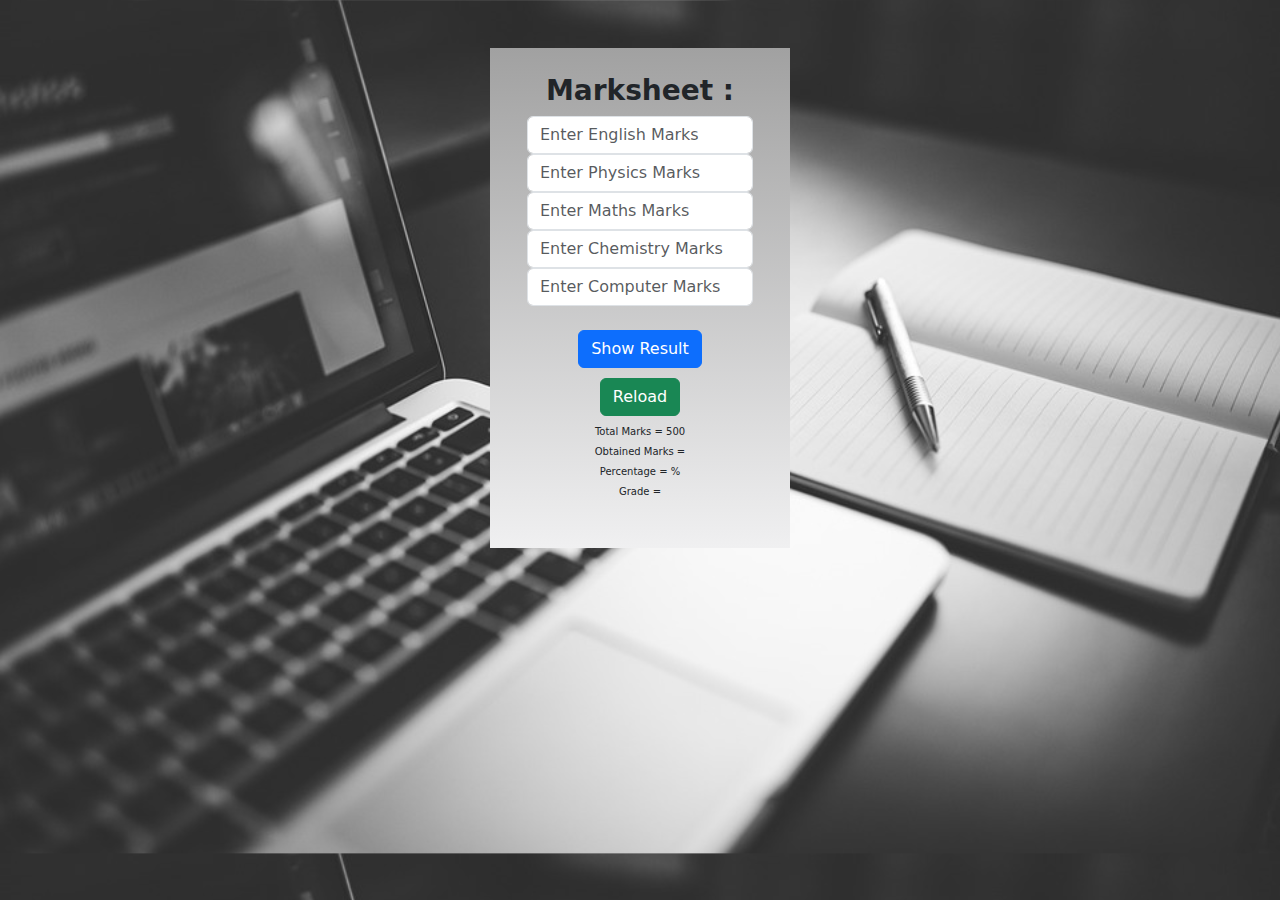
<file: Project 7/index.html>
<!doctype html>
<html lang="en">

<head>
  <meta charset="utf-8">
  <meta name="viewport" content="width=device-width, initial-scale=1">
  <title>Marksheet: Grade n Result System</title>
  <!-- ==================== -->
  <link href="https://cdn.jsdelivr.net/npm/bootstrap@5.3.3/dist/css/bootstrap.min.css" rel="stylesheet"
    integrity="sha384-QWTKZyjpPEjISv5WaRU9OFeRpok6YctnYmDr5pNlyT2bRjXh0JMhjY6hW+ALEwIH" crossorigin="anonymous">
  <!-- ===================== -->

  <link rel="stylesheet" href="./index.css">

</head>

<body>

  <div class="container mt-5">
    <div class="mb-3">

      <h3><b>Marksheet : </b></h3>
      <input type="number" class="form-control" placeholder="Enter English Marks" id="eng">

      <input type="number" class="form-control" placeholder="Enter Physics Marks" id="phy">

      <input type="number" class="form-control" placeholder="Enter Maths Marks" id="maths">

      <input type="number" class="form-control" placeholder="Enter Chemistry Marks" id="chem">

      <input type="number" class="form-control" placeholder="Enter Computer Marks" id="comp">
      <br>
      <button onclick="result()" type="button" class="btn btn-primary">Show Result </button>
      <br>

      <button onclick="reload()" type="button" class="btn btn-success">Reload </button>

      <div class="data">

        <h3>Total Marks = 500 </h3>

        <h3>Obtained Marks = <span id="obt"></span></h3>

        <h3>Percentage = <span id="per"></span>%</h3>

        <h3>Grade = <span id="grade"></span></h3>

      </div>

    </div>
  </div>
  <script src="./index.js"></script>
  <script src="https://cdn.jsdelivr.net/npm/bootstrap@5.3.3/dist/js/bootstrap.bundle.min.js"
    integrity="sha384-YvpcrYf0tY3lHB60NNkmXc5s9fDVZLESaAA55NDzOxhy9GkcIdslK1eN7N6jIeHz"
    crossorigin="anonymous"></script>
</body>


</html>
</file>
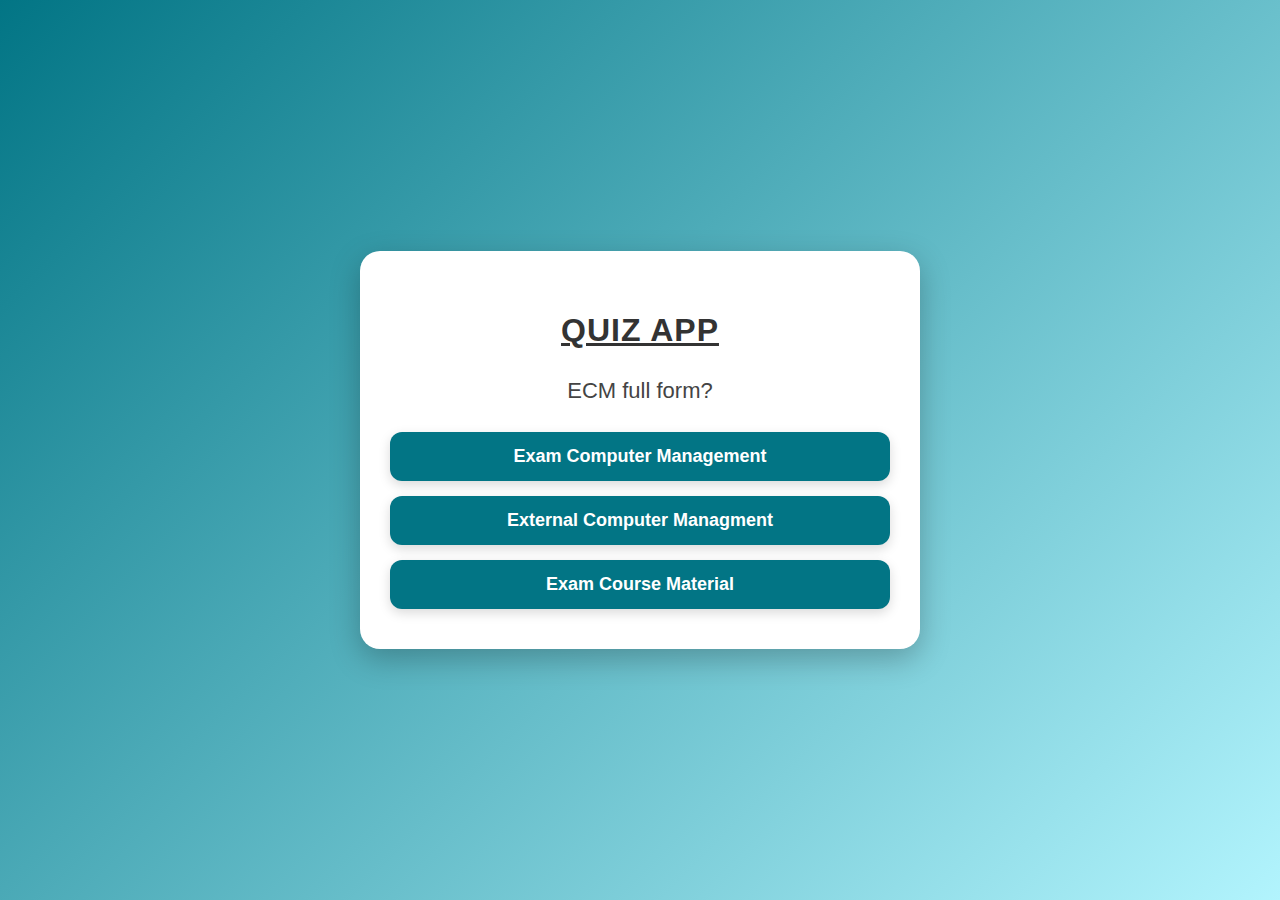
<file: quizapp/index.html>
<!DOCTYPE html>
<html lang="en">
<head>
    <meta charset="UTF-8">
    <meta name="viewport" content="width=device-width, initial-scale=1.0">
    <title>Document</title>

    <link rel="stylesheet" href="./style.css">
</head>
<body>
    
        <div class="container">

            <div class="content">

                <div class="quizapp">

                    <h1> <b> <u> QUIZ APP </u> </b> </h1>

                    <h2 id="question"> </h2>

                    <div class="all-buttons" id="btns"></div>

                    <!-- <button onclick=" backQuestion()">back</button>
                    <button onclick=" nextQuestion()">Next</button> -->
                    
                    


                </div>
            </div>
        </div>







</body>
<script src="./script.js"></script>
</html>
</file>
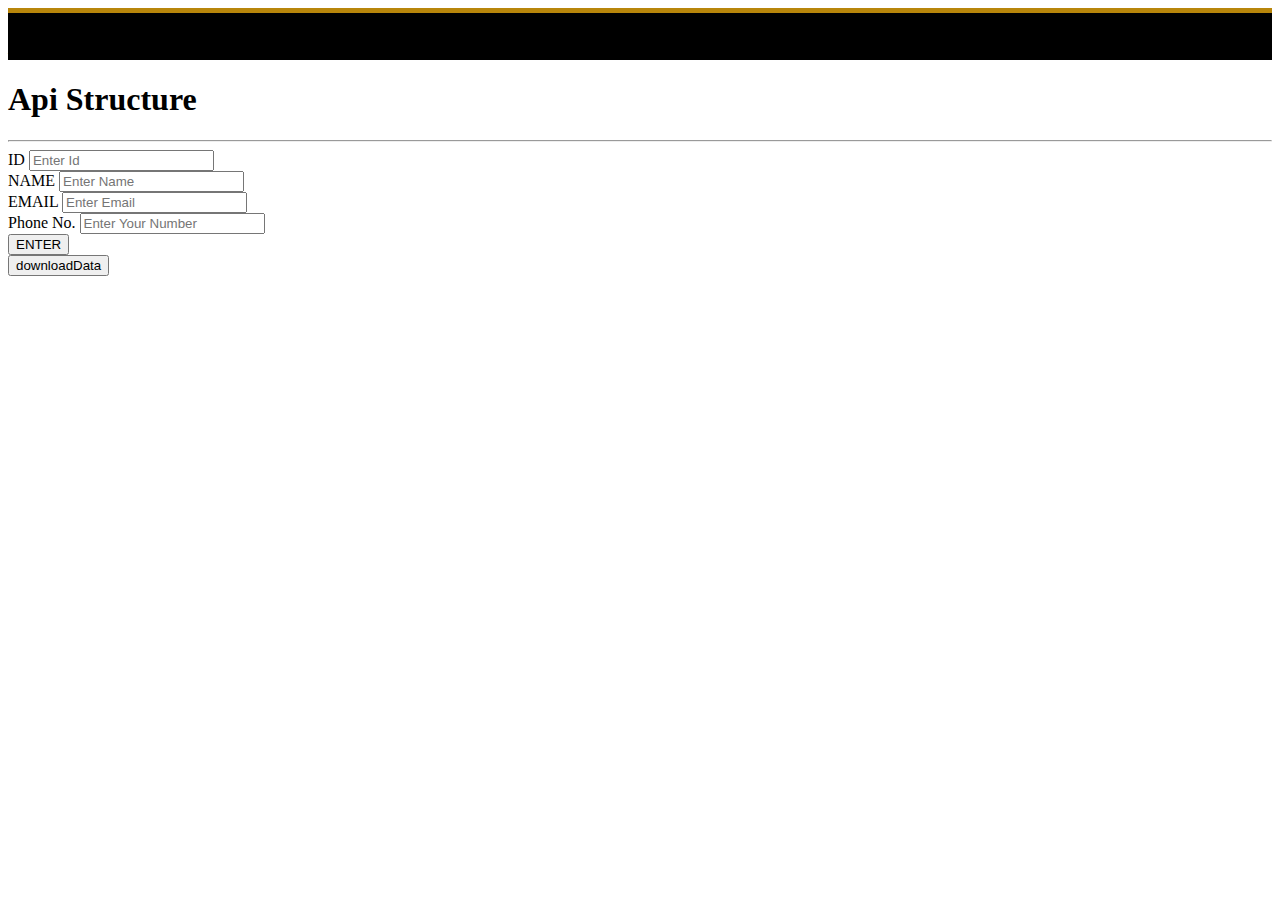
<file: API/API Structure.html>
<!doctype html>
<html lang="en">

<head>
    <meta charset="utf-8">
    <meta name="viewport" content="width=device-width, initial-scale=1">
    <title>Bootstrap demo</title>
    <link href="https://cdn.jsdelivr.net/npm/bootstrap@5.2.3/dist/css/bootstrap.min.css" rel="stylesheet"
        integrity="sha384-rbsA2VBKQhggwzxH7pPCaAqO46MgnOM80zW1RWuH61DGLwZJEdK2Kadq2F9CUG65" crossorigin="anonymous">
</head>

<body>
    <div class="container">

        <div class="header p-3 text-center text-white" style="background-color: black; border-top:5px solid darkgoldenrod ;">
            <h2> Api Structure Using JSON</h2>
        </div>
        <div class="content">

            <div class="collectData mt-5 p-5">

                <form action="./data.json" method="post">

                <h1>Api Structure</h1>

                <hr>

               
                    <div class="mb-3">
                        <label class="form-label"> ID</label>
                        <input type="text" class="form-control" id="id" placeholder="Enter Id">
                    </div>
                    <div class="mb-3">
                        <label class="form-label"> NAME </label>
                        <input type="text" class="form-control" id="name" placeholder="Enter Name">
                    </div>

                    <div class="mb-3">
                        <label class="form-label"> EMAIL</label>
                        <input type="text" class="form-control" id="email" placeholder="Enter Email">
                    </div>
                    <div class="mb-3">
                        <label class="form-label"> Phone No. </label>
                        <input type="text" class="form-control" id="number" placeholder="Enter Your Number">
                    </div>

                    <button type="submit" class="btn btn-warning"  onclick="addData(), event.preventDefault()">ENTER</button>
                   
                </form>

            </div>

        </div>
       
        <button type="submit" class="btn btn-outline-warning"  onclick="downloadData()">downloadData</button>
        </div>



      
</body>
<script src="./script.js"></script>
<script src="https://cdn.jsdelivr.net/npm/bootstrap@5.2.3/dist/js/bootstrap.bundle.min.js"
    integrity="sha384-kenU1KFdBIe4zVF0s0G1M5b4hcpxyD9F7jL+jjXkk+Q2h455rYXK/7HAuoJl+0I4"
    crossorigin="anonymous"></script>
</html>
</file>
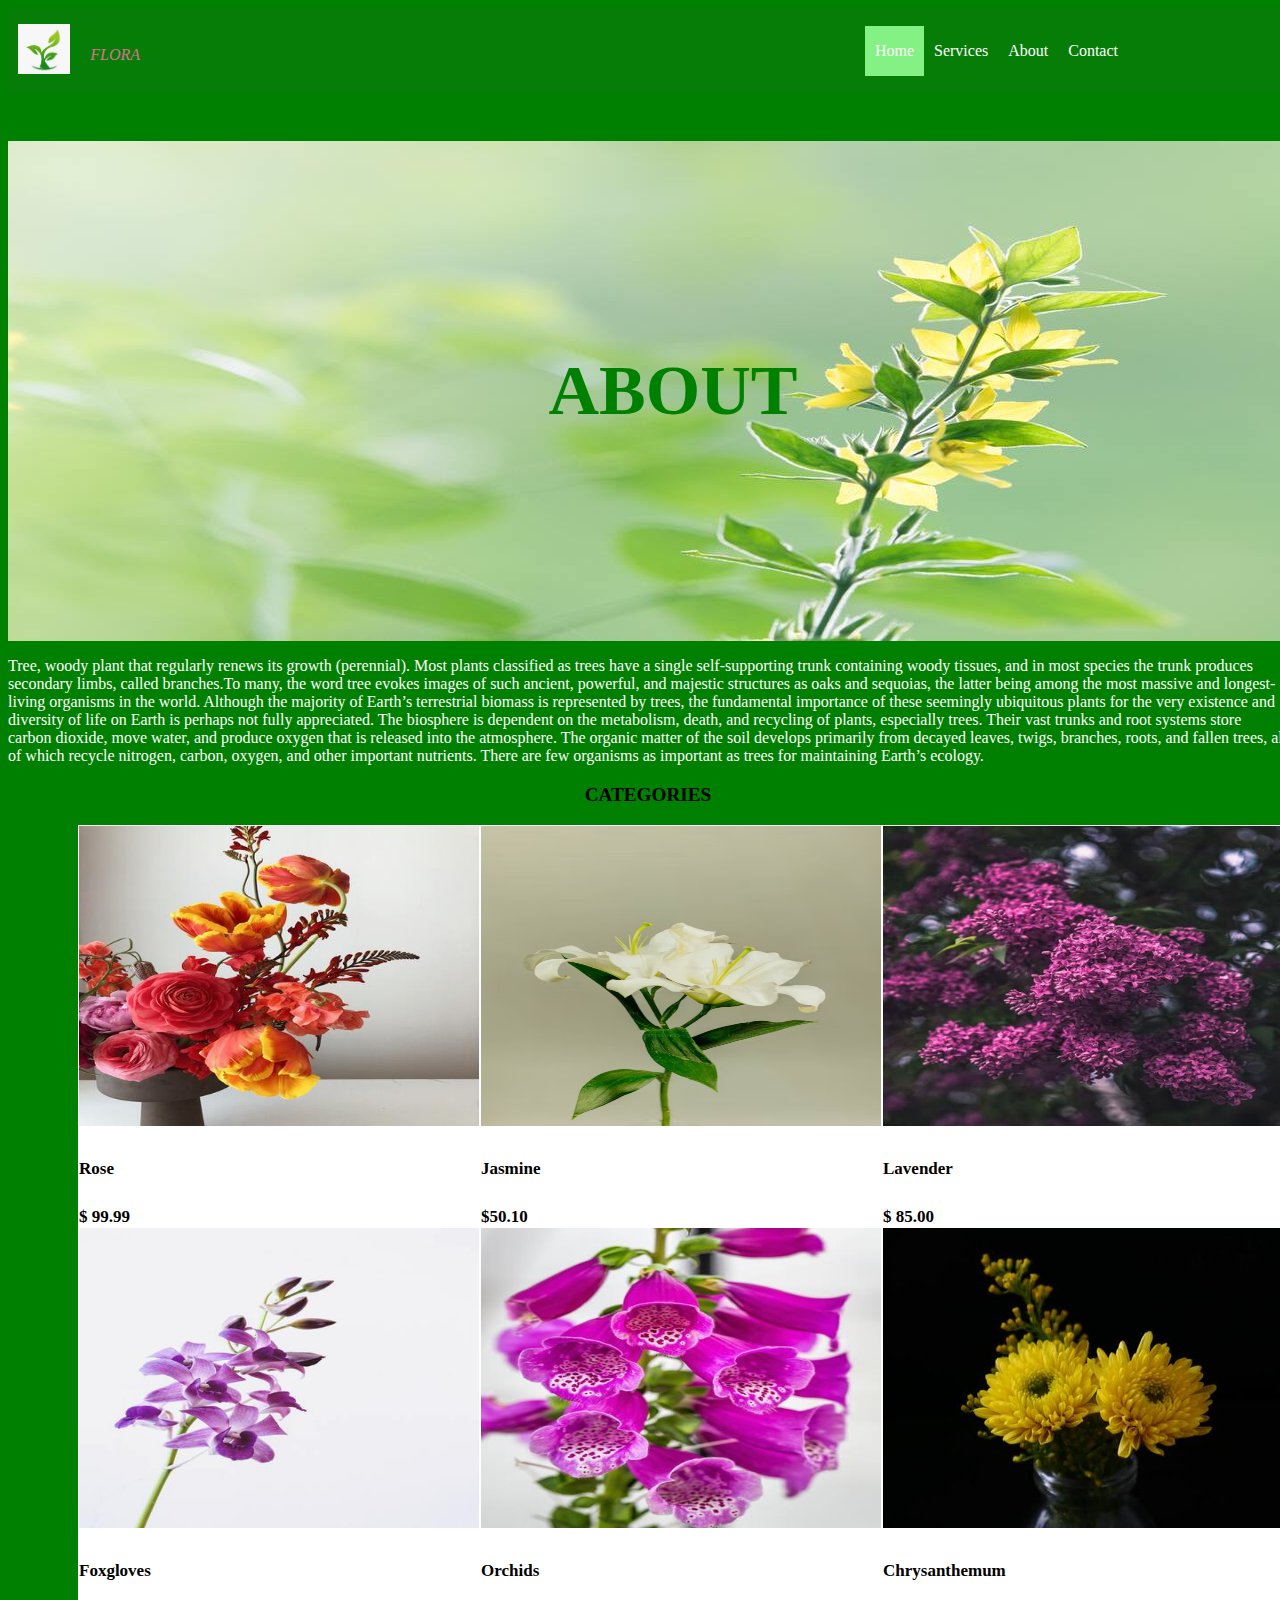
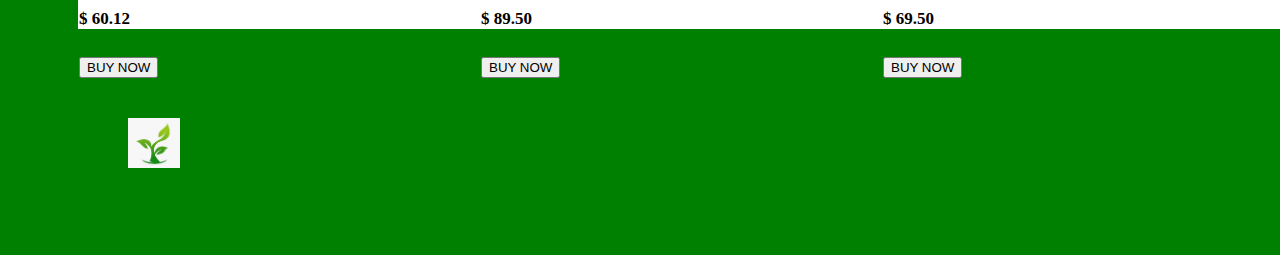
<file: aptech/aboutus.html>
<!DOCTYPE html>
<html lang="en">

<head>
    <meta charset="UTF-8">
    <meta name="viewport" content="width=device-width, initial-scale=1.0">
    <title> FLORA </title>
    <link rel="stylesheet" href="https://cdnjs.cloudflare.com/ajax/libs/font-awesome/6.4.2/css/all.min.css"
        integrity="sha512-z3gLpd7yknf1YoNbCzqRKc4qyor8gaKU1qmn+CShxbuBusANI9QpRohGBreCFkKxLhei6S9CQXFEbbKuqLg0DA=="
        crossorigin="anonymous" referrerpolicy="no-referrer" />
        <link href="https://cdn.jsdelivr.net/npm/bootstrap@5.0.2/dist/css/bootstrap.min.css" rel="stylesheet" integrity="sha384-EVSTQN3/azprG1Anm3QDgpJLIm9Nao0Yz1ztcQTwFspd3yD65VohhpuuCOmLASjC" crossorigin="anonymous">

    <style>
        #ab{
            color: white;

        }
        nav {
            background-color: rgba(7, 124, 7, 0.918);
            overflow: hidden;
            display: flex;
            justify-content: space-between;
            align-items: center;

        }

        ul {
            margin: 0;
            list-style-type: none;
            float: right;
            padding-right: 160px;

        }

        li {
            float: left;
        }

        a {
            display: block;
            color: white;
            text-decoration: none;
            padding: 16px 10px;
        }

        #b {
            text-align: center;
            color: green;
            line-height: 500px;
            font-size: 70px;

        }

        a:hover:not(.active) {

            background-color: rgb(182, 238, 144);
            color: white;
        }

        .active {
            background-color: rgb(132, 241, 132);
            color: white;
        }

        #a {
            height: 500px;
            width: 1330px;

            background-image: url(./assets/about.jpg);

        }

        body{
            background-color:green;
            width: 100%;
            overflow-x: hidden;
        }

        .container1 {
            width: 1360px;
            height: 400px;
            
            margin-left: 70px;



        }

        .box1 {
            height: 400px;
            width: 400px;
            border: 1px solid white;
            float: left;
            background-color: white;
           


        }

        .box2 {
            height: 400px;
            width: 400px;
            border: 1px solid white;
            float: left;
            background-color: white;
           
        }

        .box3 {
            height: 400px;
            width: 400px;
            border: 1px solid white;
            float: left;
            background-color: white;
            
        }

        .container2 {


            width: 1360px;
            height: 400px;
            margin-left: 70px;
            

        }

        .box4 {
            height: 400px;
            width: 400px;
            border: 1px solid white;
            float: left;
            background-color: white;
            

        }

        .box5 {
            height: 400px;
            width: 400px;
            border: 1px solid white;
            float: left;
            background-color: white;
            
        }

        .box6 {
            height: 400px;
            width: 400px;
            border: 1px solid white;
            float: left;
            background-color: white;
            
        }

        footer {
            width: 100%;
            display: flex;
            justify-content: space-around;
            align-items: center;
        }

        .social-icons {
            display: flex;
            justify-content: space-around;
        }

        .social-icons a {
            color: rgb(132, 241, 132);
            font-size: 30px;
        }
        .logo{
            display: flex;
            align-items: center;
            
        }
        .flora{
            color: palevioletred;
            height: 10px;
            width: 10px;
        }
        .xyz{
            height: 100px;
            width: 400px;
            border: 1px solid black;
            float: left;
        }
        h5{
            font-size: 17px;

        }
    .c{
        text-align: center;
        font-size: larger;
    }



    </style>
</head>

<body>
     <nav>
        <div class="logo"> 
            <a href="techwiz4.html"> <img src="./assets/logo.jpg" alt="LOGO" height="50"></a> 
            <a href="techwiz4.html" class="flora"> <em> FLORA </em></a>
        </div>
        <ul>
            <li> <a href="techwiz4.html" class="active"> Home </a></li>
            <li> <a href="service.html"> Services </a></li>
            <li> <a href="aboutus.html"> About </a></li>
            <li> <a href="contact.html"> Contact </a></li>
            
        </ul>
    </nav>
    <div id="a">
        <h1 id="b">ABOUT</h1>
    </div>
    <div>
      <P id="ab">Tree, woody plant that regularly renews its growth (perennial). Most plants classified as trees have a single self-supporting trunk containing woody tissues, and in most species the trunk produces secondary limbs, called branches.To many, the word tree evokes images of such ancient, powerful, and majestic structures as oaks and sequoias, the latter being among the most massive and longest-living organisms in the world. Although the majority of Earth’s terrestrial biomass is represented by trees, the fundamental importance of these seemingly ubiquitous plants for the very existence and diversity of life on Earth is perhaps not fully appreciated. The biosphere is dependent on the metabolism, death, and recycling of plants, especially trees. Their vast trunks and root systems store carbon dioxide, move water, and produce oxygen that is released into the atmosphere. The organic matter of the soil develops primarily from decayed leaves, twigs, branches, roots, and fallen trees, all of which recycle nitrogen, carbon, oxygen, and other important nutrients. There are few organisms as important as trees for maintaining Earth’s ecology.</P>
    </div>


   
                             <p class="c"><b id="aaa"> CATEGORIES</b></p>
    <div class="container1">
        <div class="box1"><img src="./assets/rose.jpg" alt="" style="height:300px; width: 400px;">
            <h5>Rose</h5>
            <h5>$ 99.99</h5>
        <button class="btn btn-success">BUY NOW</button>
        </div>
       
        <div class="box2"><img src="./assets/jasmine" alt="" style="height:300px; width: 400px;">
            <h5>Jasmine</h5>
            <h5>$50.10</h5>
        <button class="btn btn-success">BUY NOW</button>
        </div>
       
        <div class="box3"> <img src="./assets/lavender.jpg" alt="" style="height:300px; width: 400px;"> 
        <h5>Lavender</h5>
        <h5>$ 85.00</h5>
        <button class="btn btn-success">BUY NOW</button>
        </div>
    </div>

 <div class="container2">
        <div class="box4"> <img src="./assets/foxgloves.jpg" alt="" style="height:300px; width: 400px;">
        <h5>Foxgloves</h5>
            <h5> $ 60.12</h5>
        <button class="btn btn-success">BUY NOW</button>
        </div>
        <div class="box5"> <img src="./assets/orchids.jpg" alt="" style="height:300px; width: 400px;">
        <h5>Orchids</h5>
            <h5> $ 89.50</h5>
        <button class="btn btn-success">BUY NOW</button>
        </div>
        <div class="box6"><img src="./assets/cr.jpg" alt="" style="height:300px; width: 400px;">
        <h5>Chrysanthemum</h5>
            <h5>$ 69.50</h5>
        <button class="btn btn-success">BUY NOW</button>
        </div>
    </div>
    
<br>
    <footer>
        <div>
            <img src="./assets/logo.jpg" alt="logo" height="50">

        </div>
        <div>
            <iframe
                src="https://www.google.com/maps/embed?pb=!1m18!1m12!1m3!1d3618.787713110761!2d67.07726307412457!3d24.905221777899985!2m3!1f0!2f0!3f0!3m2!1i1024!2i768!4f13.1!3m3!1m2!1s0x3eb33f5ba1db4061%3A0xad2c7a2c189158d0!2sAptech%20Gulshan%202!5e0!3m2!1sen!2s!4v1691659769890!5m2!1sen!2s"
                width="450" height="200" style="border:0;" allowfullscreen="" loading="lazy"
                referrerpolicy="no-referrer-when-downgrade"></iframe>
        </div>
        <div class="social-icons">
            <a href="">
                <i class="fa-brands fa-whatsapp"></i>
            </a><a href="">
                <i class="fa-regular fa-at"></i>
            </a><a href=""> <i class="fa-solid fa-phone"></i></a>
        </div>

    </footer>

</body>

</html>
</file>
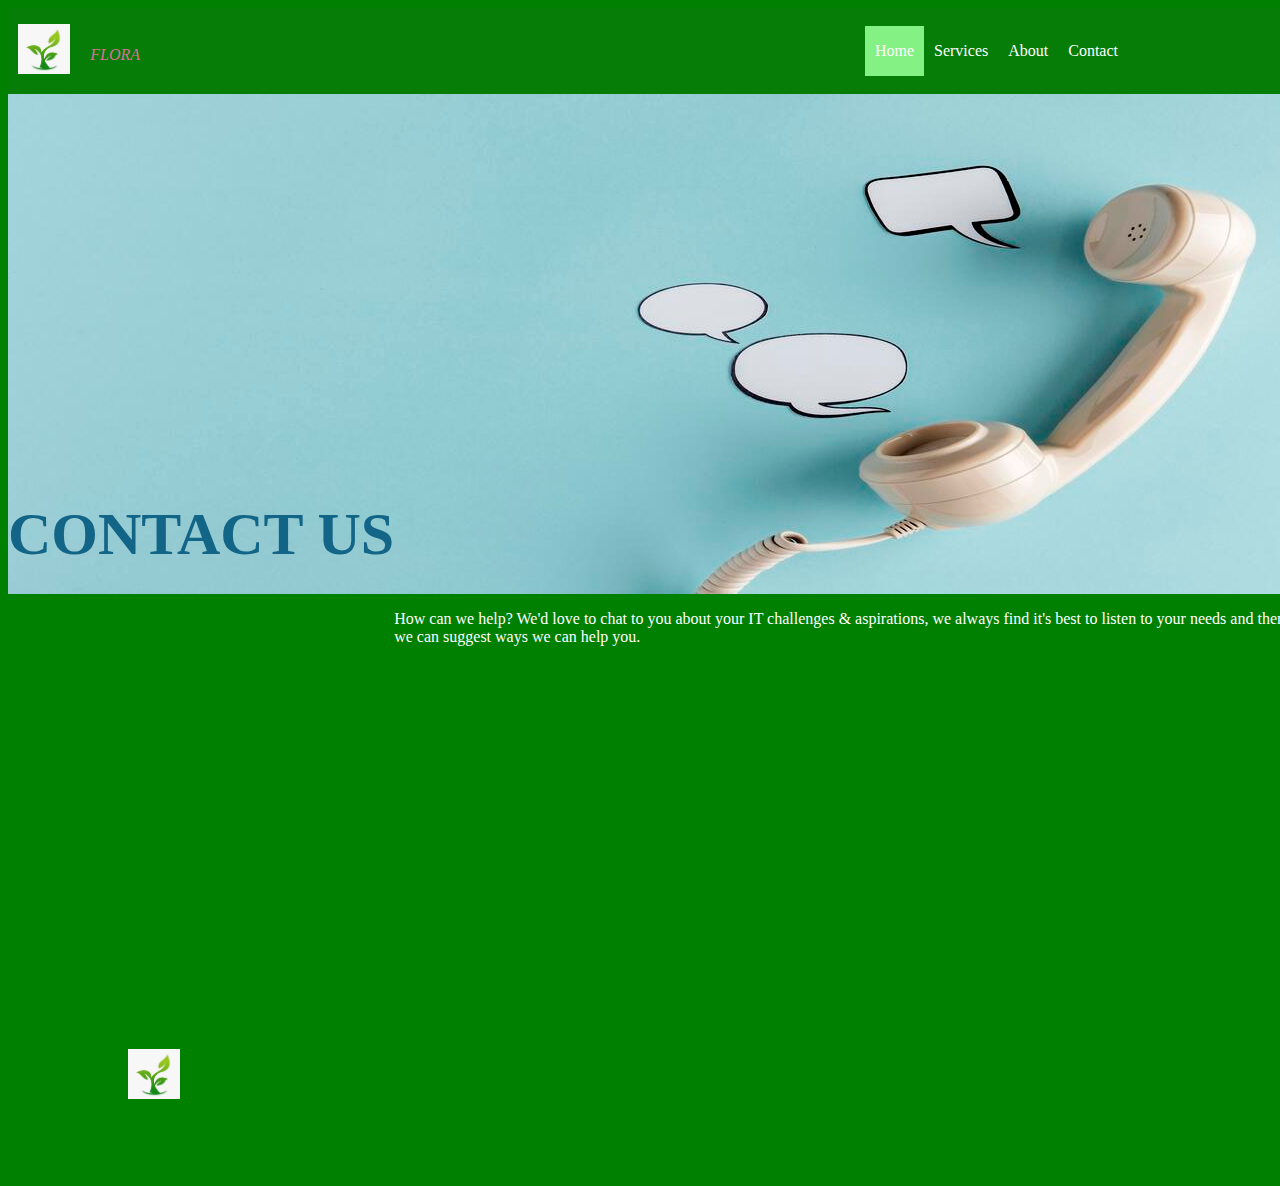
<file: aptech/contact.html>
<!DOCTYPE html>
<html lang="en">

<head>
    <meta charset="UTF-8">
    <meta name="viewport" content="width=device-width, initial-scale=1.0">
    <title> FLORA </title>
    <link rel="stylesheet" href="https://cdnjs.cloudflare.com/ajax/libs/font-awesome/6.4.2/css/all.min.css"
        integrity="sha512-z3gLpd7yknf1YoNbCzqRKc4qyor8gaKU1qmn+CShxbuBusANI9QpRohGBreCFkKxLhei6S9CQXFEbbKuqLg0DA=="
        crossorigin="anonymous" referrerpolicy="no-referrer" />
        <link href="https://cdn.jsdelivr.net/npm/bootstrap@5.0.2/dist/css/bootstrap.min.css" rel="stylesheet" integrity="sha384-EVSTQN3/azprG1Anm3QDgpJLIm9Nao0Yz1ztcQTwFspd3yD65VohhpuuCOmLASjC" crossorigin="anonymous">

    <style>
        #ab{
            color: white;

        }
        nav {
            background-color: rgba(7, 124, 7, 0.918);
            overflow: hidden;
            display: flex;
            justify-content: space-between;
            align-items: center;

        }

        ul {
            margin: 0;
            list-style-type: none;
            float: right;
            padding-right: 160px;

        }

        li {
            float: left;
        }

        a {
            display: block;
            color: white;
            text-decoration: none;
            padding: 16px 10px;
        }

        #b {
            text-align: center;
            color: rgb(18, 101, 134);
            line-height: 800px;
            font-size: 60px;
            float: left;

        }

        a:hover:not(.active) {

            background-color: rgb(182, 238, 144);
            color: white;
        }

        .active {
            background-color: rgb(132, 241, 132);
            color: white;
        }

        #a {
            height: 500px;
            width: 1330px;

            background-image: url(./assets/contactus\ pic.jpg);

        }

        body{
            background-color:green;
            width: 100%;
            overflow-x: hidden;
        }

        .container1 {
            width: 1360px;
            height: 400px;
            
            margin-left: 70px;



        }

        .box1 {
            height: 400px;
            width: 400px;
            border: 1px solid white;
            float: left;
            background-color: white;
           


        }

        .box2 {
            height: 400px;
            width: 400px;
            border: 1px solid white;
            float: left;
            background-color: white;
           
        }

        .box3 {
            height: 400px;
            width: 400px;
            border: 1px solid white;
            float: left;
            background-color: white;
            
        }

        .container2 {


            width: 1360px;
            height: 400px;
            margin-left: 70px;
            

        }

        .box4 {
            height: 400px;
            width: 400px;
            border: 1px solid white;
            float: left;
            background-color: white;
            

        }

        .box5 {
            height: 400px;
            width: 400px;
            border: 1px solid white;
            float: left;
            background-color: white;
            
        }

        .box6 {
            height: 400px;
            width: 400px;
            border: 1px solid white;
            float: left;
            background-color: white;
            
        }

        footer {
            width: 100%;
            display: flex;
            justify-content: space-around;
            align-items: center;
        }

        .social-icons {
            display: flex;
            justify-content: space-around;
        }

        .social-icons a {
            color: rgb(132, 241, 132);
            font-size: 30px;
        }
        .logo{
            display: flex;
            align-items: center;
            
        }
        .flora{
            color: palevioletred;
            height: 10px;
            width: 10px;
        }
        .xyz{
            height: 100px;
            width: 400px;
            border: 1px solid black;
            float: left;
        }
        h5{
            font-size: 17px;

        }
    .c{
        text-align: center;
        font-size: larger;
    }



    </style>
</head>

<body>
     <nav>
        <div class="logo"> 
            <a href="techwiz4.html"> <img src="./assets/logo.jpg" alt="LOGO" height="50"></a> 
            <a href="techwiz4.html" class="flora"> <em> FLORA </em></a>
        </div>
        <ul>
            <li> <a href="techwiz4.html" class="active"> Home </a></li>
            <li> <a href="service.html"> Services </a></li>
            <li> <a href="aboutus.html"> About </a></li>
            <li> <a href="contact.html"> Contact </a></li>
            
        </ul>
    </nav>
    <div id="a">
        <h1 id="b"> CONTACT US </h1>
    </div>
    <div>
      <P id="ab">How can we help?

        We'd love to chat to you about your IT challenges & aspirations, we always find it's best to listen to your needs and then we can suggest ways we can help you.</P>

    </div>               
    

    <footer>
        <div>
            <img src="./assets/logo.jpg" alt="logo" height="50">

        </div>
        <div>
            <iframe
                src="https://www.google.com/maps/embed?pb=!1m18!1m12!1m3!1d3618.787713110761!2d67.07726307412457!3d24.905221777899985!2m3!1f0!2f0!3f0!3m2!1i1024!2i768!4f13.1!3m3!1m2!1s0x3eb33f5ba1db4061%3A0xad2c7a2c189158d0!2sAptech%20Gulshan%202!5e0!3m2!1sen!2s!4v1691659769890!5m2!1sen!2s"
                width="450" height="200" style="border:0;" allowfullscreen="" loading="lazy"
                referrerpolicy="no-referrer-when-downgrade"></iframe>
        </div>
        <div class="social-icons">
            <a href="">
                <i class="fa-brands fa-whatsapp"></i>
            </a><a href="">
                <i class="fa-regular fa-at"></i>
            </a><a href=""> <i class="fa-solid fa-phone"></i></a>
        </div>

    </footer>

</body>

</html>
</file>
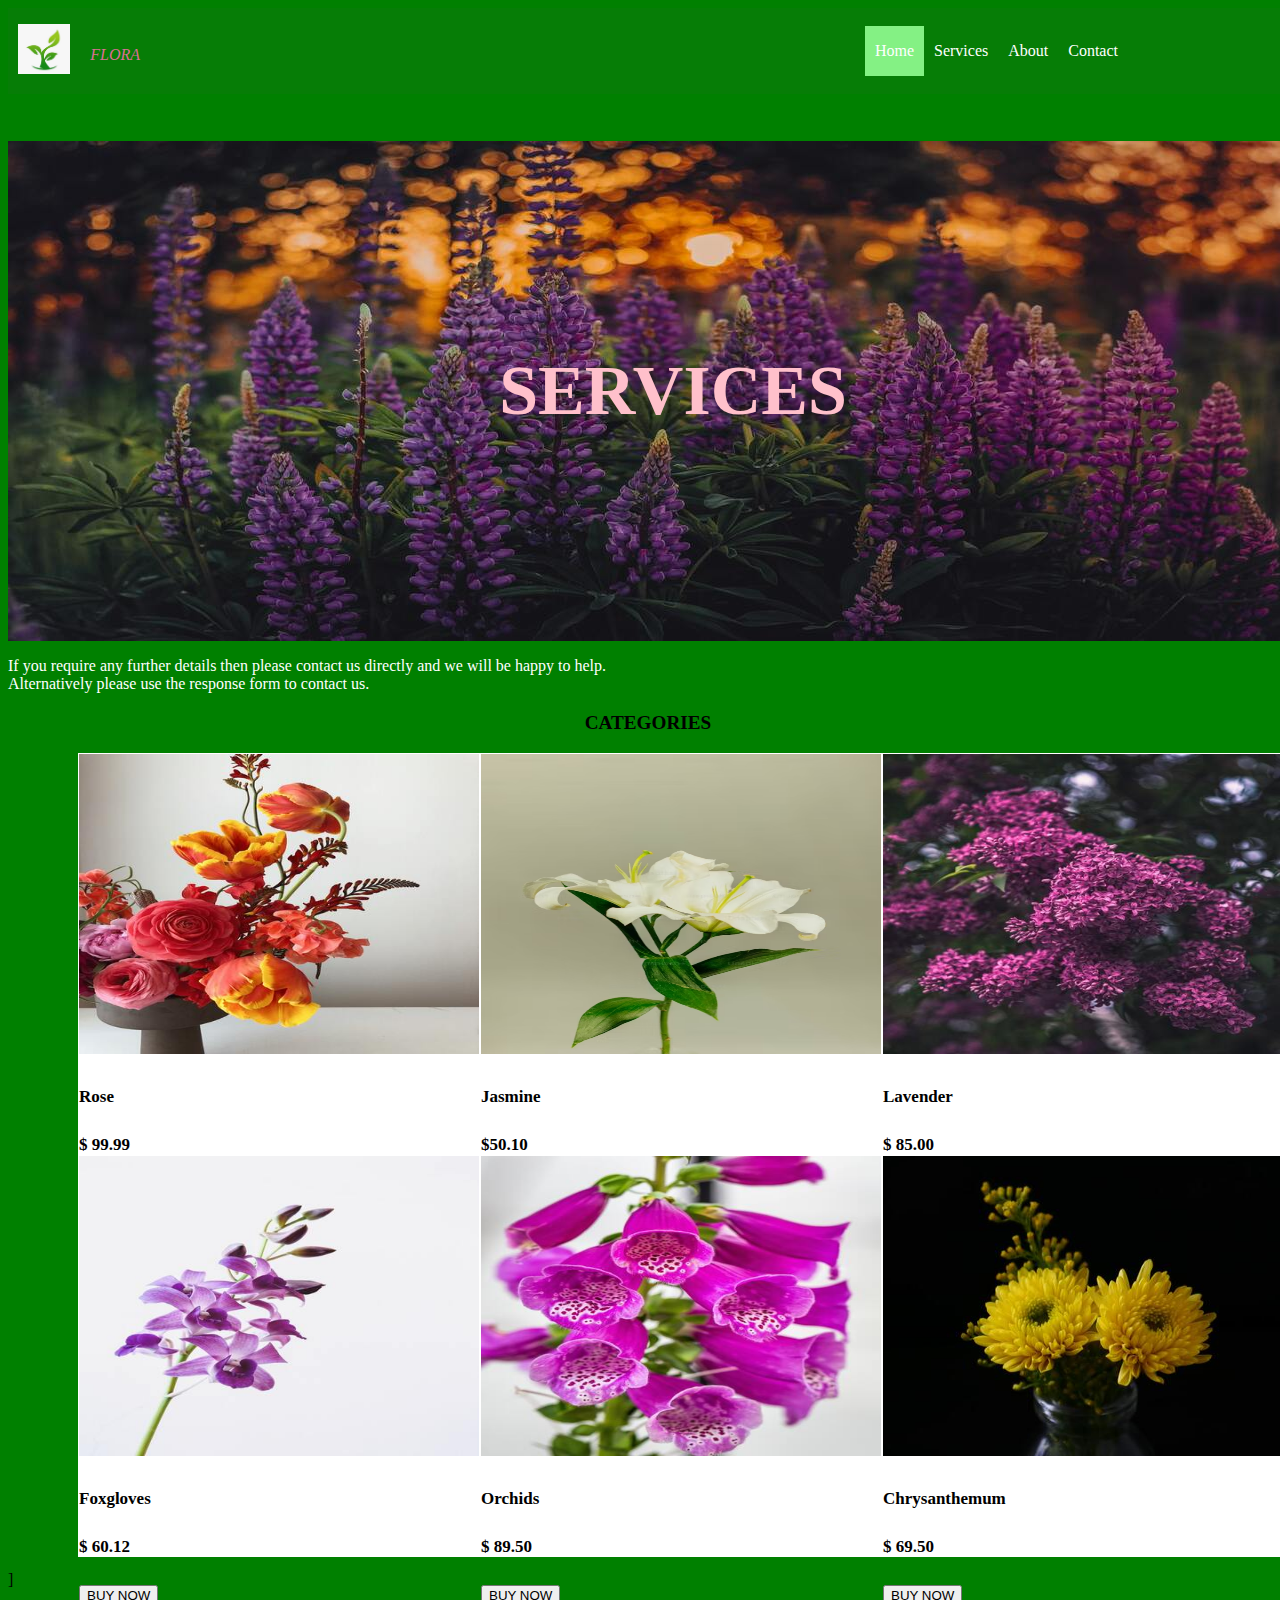
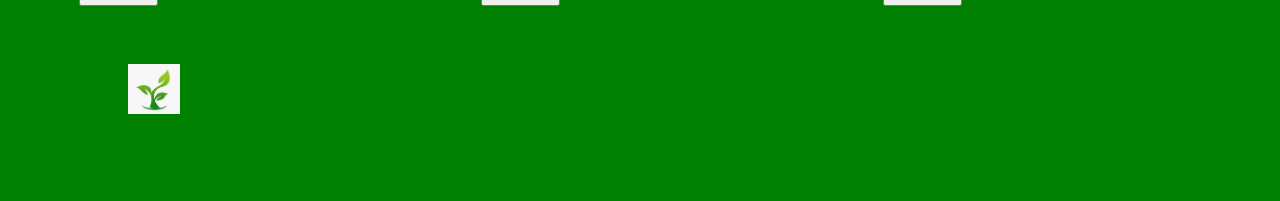
<file: aptech/service.html>
<!DOCTYPE html>
<html lang="en">

<head>
    <meta charset="UTF-8">
    <meta name="viewport" content="width=device-width, initial-scale=1.0">
    <title> FLORA </title>
    <link rel="stylesheet" href="https://cdnjs.cloudflare.com/ajax/libs/font-awesome/6.4.2/css/all.min.css"
        integrity="sha512-z3gLpd7yknf1YoNbCzqRKc4qyor8gaKU1qmn+CShxbuBusANI9QpRohGBreCFkKxLhei6S9CQXFEbbKuqLg0DA=="
        crossorigin="anonymous" referrerpolicy="no-referrer" />
    <link href="https://cdn.jsdelivr.net/npm/bootstrap@5.0.2/dist/css/bootstrap.min.css" rel="stylesheet"
        integrity="sha384-EVSTQN3/azprG1Anm3QDgpJLIm9Nao0Yz1ztcQTwFspd3yD65VohhpuuCOmLASjC" crossorigin="anonymous">

    <style>
        #ab {
            color: white;

        }

        nav {
            background-color: rgba(7, 124, 7, 0.918);
            overflow: hidden;
            display: flex;
            justify-content: space-between;
            align-items: center;

        }

        ul {
            margin: 0;
            list-style-type: none;
            float: right;
            padding-right: 160px;

        }

        li {
            float: left;
        }

        a {
            display: block;
            color: white;
            text-decoration: none;
            padding: 16px 10px;
        }

        #b {
            text-align: center;
            color: pink;
            line-height: 500px;
            font-size: 70px;

        }

        a:hover:not(.active) {

            background-color: rgb(182, 238, 144);
            color: white;
        }

        .active {
            background-color: rgb(132, 241, 132);
            color: white;
        }

        #a {
            height: 500px;
            width: 1330px;

            background-image: url(./assets/serives.jpg)
        }

        body {
            background-color: green;
            width: 100%;
            overflow-x: hidden;
        }

        .container1 {
            width: 1360px;
            height: 400px;

            margin-left: 70px;



        }

        .box1 {
            height: 400px;
            width: 400px;
            border: 1px solid white;
            float: left;
            background-color: white;



        }

        .box2 {
            height: 400px;
            width: 400px;
            border: 1px solid white;
            float: left;
            background-color: white;

        }

        .box3 {
            height: 400px;
            width: 400px;
            border: 1px solid white;
            float: left;
            background-color: white;

        }

        .container2 {


            width: 1360px;
            height: 400px;
            margin-left: 70px;


        }

        .box4 {
            height: 400px;
            width: 400px;
            border: 1px solid white;
            float: left;
            background-color: white;


        }

        .box5 {
            height: 400px;
            width: 400px;
            border: 1px solid white;
            float: left;
            background-color: white;

        }

        .box6 {
            height: 400px;
            width: 400px;
            border: 1px solid white;
            float: left;
            background-color: white;

        }

        footer {
            width: 100%;
            display: flex;
            justify-content: space-around;
            align-items: center;
        }

        .social-icons {
            display: flex;
            justify-content: space-around;
        }

        .social-icons a {
            color: rgb(132, 241, 132);
            font-size: 30px;
        }

        .logo {
            display: flex;
            align-items: center;

        }

        .flora {
            color: palevioletred;
            height: 10px;
            width: 10px;
        }

        .xyz {
            height: 100px;
            width: 400px;
            border: 1px solid black;
            float: left;
        }

        h5 {
            font-size: 17px;

        }

        .c {
            text-align: center;
            font-size: larger;
        }
    </style>
</head>

<body>
     <nav>
        <div class="logo"> 
            <a href="techwiz4.html"> <img src="./assets/logo.jpg" alt="LOGO" height="50"></a> 
            <a href="techwiz4.html" class="flora"> <em> FLORA </em></a>
        </div>
        <ul>
            <li> <a href="techwiz4.html" class="active"> Home </a></li>
            <li> <a href="service.html"> Services </a></li>
            <li> <a href="aboutus.html"> About </a></li>
            <li> <a href="contact.html"> Contact </a></li>
            
        </ul>
    </nav>
    <div id="a">
        <h1 id="b"> SERVICES </h1>
    </div>
    <div>
        <P id="ab"> If you require any further details then please contact us directly and we will be happy to help.
            <br>Alternatively please use the response form to contact us.</P>
    </div>



    
                             <p class="c"><b id="aaa"> CATEGORIES</b></p>
    <div class="container1">
        <div class="box1"><img src="./assets/rose.jpg" alt="" style="height:300px; width: 400px;">
            <h5>Rose</h5>
            <h5>$ 99.99</h5>
        <button class="btn btn-success">BUY NOW</button>
        </div>
       
        <div class="box2"><img src="./assets/jasmine" alt="" style="height:300px; width: 400px;">
            <h5>Jasmine</h5>
            <h5>$50.10</h5>
        <button class="btn btn-success">BUY NOW</button>
        </div>
       
        <div class="box3"> <img src="./assets/lavender.jpg" alt="" style="height:300px; width: 400px;"> 
        <h5>Lavender</h5>
        <h5>$ 85.00</h5>
        <button class="btn btn-success">BUY NOW</button>
        </div>
    </div>

 <div class="container2">
        <div class="box4"> <img src="./assets/foxgloves.jpg" alt="" style="height:300px; width: 400px;">
        <h5>Foxgloves</h5>
            <h5> $ 60.12</h5>
        <button class="btn btn-success">BUY NOW</button>
        </div>
        <div class="box5"> <img src="./assets/orchids.jpg" alt="" style="height:300px; width: 400px;">
        <h5>Orchids</h5>
            <h5> $ 89.50</h5>
        <button class="btn btn-success">BUY NOW</button>
        </div>
        <div class="box6"><img src="./assets/cr.jpg" alt="" style="height:300px; width: 400px;">
        <h5>Chrysanthemum</h5>
            <h5>$ 69.50</h5>
        <button class="btn btn-success">BUY NOW</button>
        </div>
    </div>

<br>]
    <footer>
        <div>
            <img src="./assets/logo.jpg" alt="logo" height="50">

        </div>
        <div>
            <iframe
                src="https://www.google.com/maps/embed?pb=!1m18!1m12!1m3!1d3618.787713110761!2d67.07726307412457!3d24.905221777899985!2m3!1f0!2f0!3f0!3m2!1i1024!2i768!4f13.1!3m3!1m2!1s0x3eb33f5ba1db4061%3A0xad2c7a2c189158d0!2sAptech%20Gulshan%202!5e0!3m2!1sen!2s!4v1691659769890!5m2!1sen!2s"
                width="450" height="200" style="border:0;" allowfullscreen="" loading="lazy"
                referrerpolicy="no-referrer-when-downgrade"></iframe>
        </div>
        <div class="social-icons">
            <a href="">
                <i class="fa-brands fa-whatsapp"></i>
            </a><a href="">
                <i class="fa-regular fa-at"></i>
            </a><a href=""> <i class="fa-solid fa-phone"></i></a>
        </div>

    </footer>

</body>

</html>
</file>
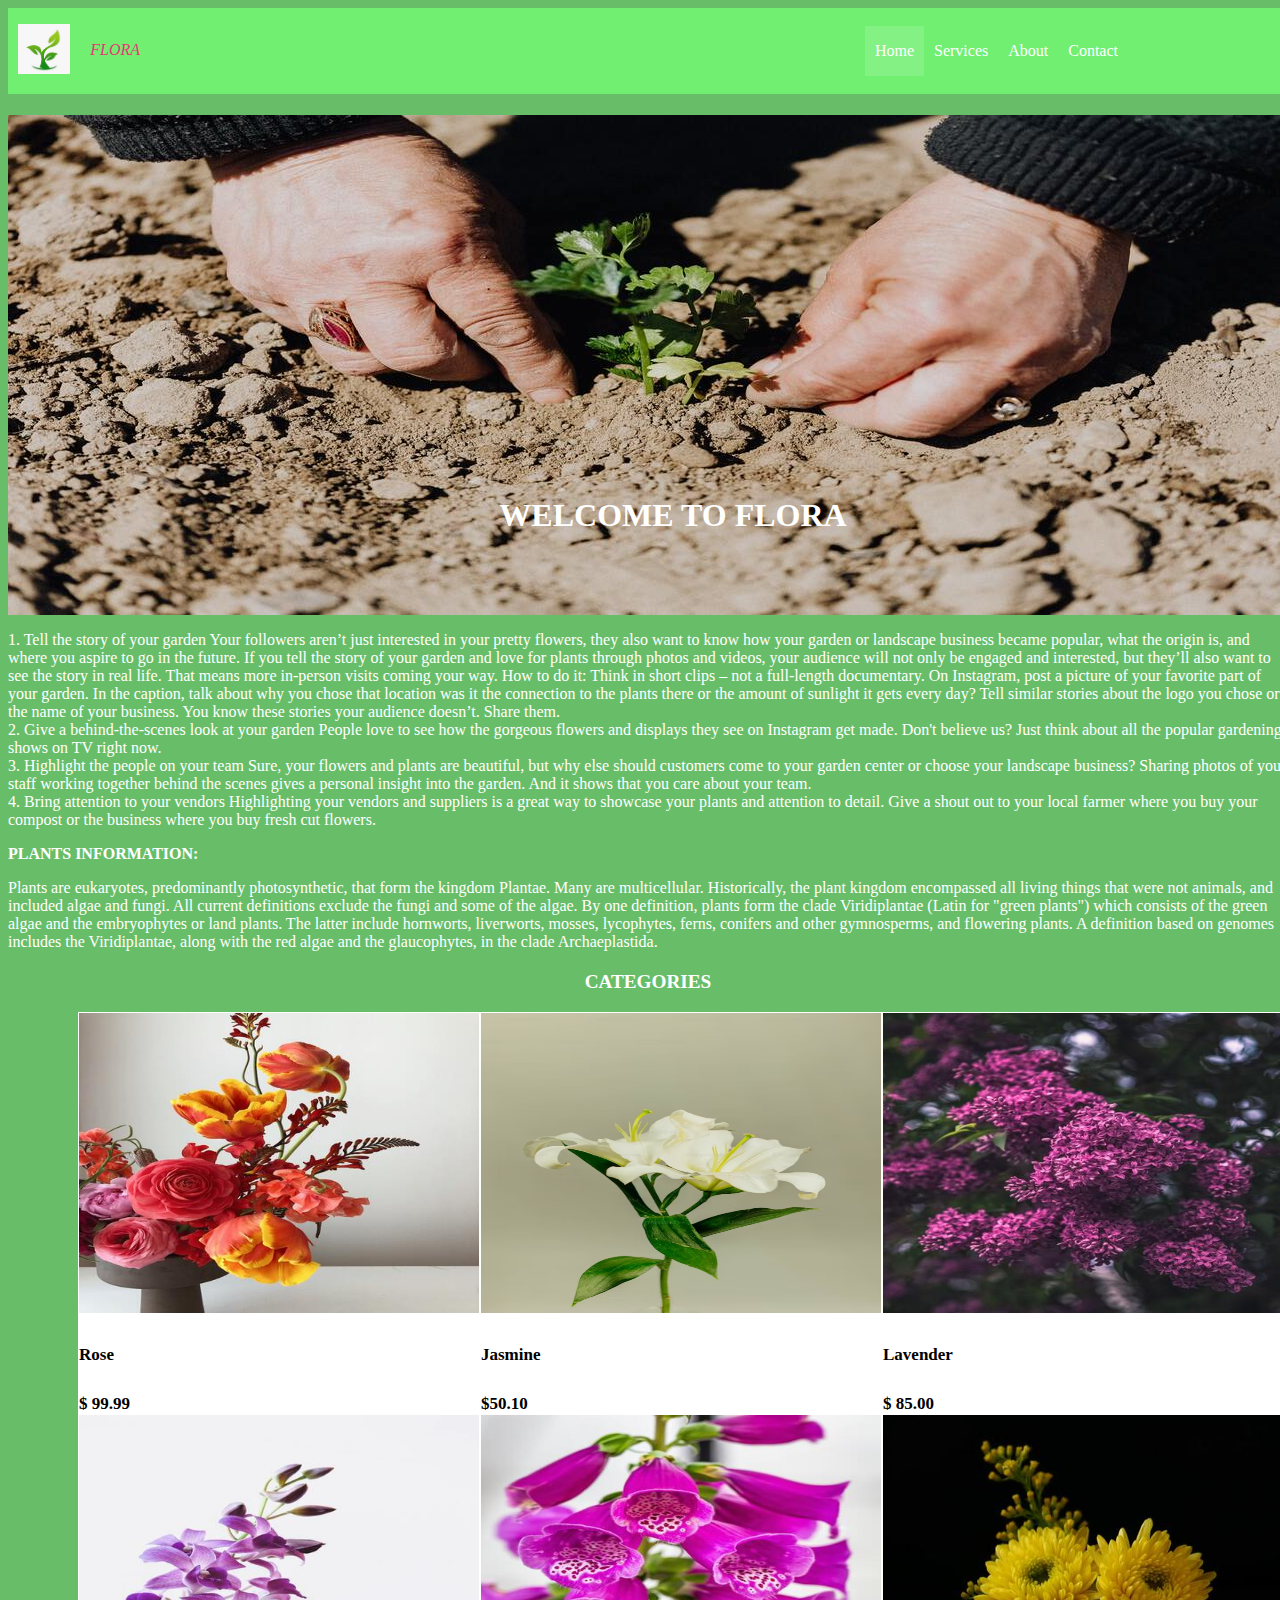
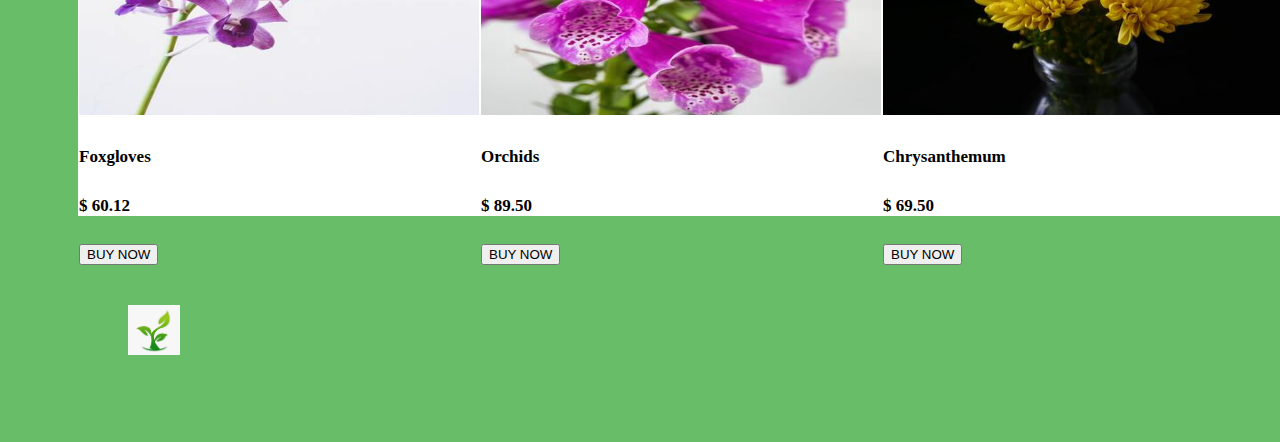
<file: aptech/techwiz4.html>
<!DOCTYPE html>
<html lang="en">

<head>
    <meta charset="UTF-8">
    <meta name="viewport" content="width=device-width, initial-scale=1.0">
    <title> FLORA </title>
    <link rel="stylesheet" href="https://cdnjs.cloudflare.com/ajax/libs/font-awesome/6.4.2/css/all.min.css"
        integrity="sha512-z3gLpd7yknf1YoNbCzqRKc4qyor8gaKU1qmn+CShxbuBusANI9QpRohGBreCFkKxLhei6S9CQXFEbbKuqLg0DA=="
        crossorigin="anonymous" referrerpolicy="no-referrer" />
        <link href="https://cdn.jsdelivr.net/npm/bootstrap@5.0.2/dist/css/bootstrap.min.css" rel="stylesheet" integrity="sha384-EVSTQN3/azprG1Anm3QDgpJLIm9Nao0Yz1ztcQTwFspd3yD65VohhpuuCOmLASjC" crossorigin="anonymous">

    <style>
        nav {
            background-color: rgba(114, 243, 114, 0.918);
            overflow: hidden;
            display: flex;
            justify-content: space-between;
            align-items: center;

        }

        ul {
            margin: 0;
            list-style-type: none;
            float: right;
            padding-right: 160px;

        }

        li {
            float: left;
        }

        a {
            display: block;
            color: white;
            text-decoration: none;
            padding: 16px 10px;
        }

        #b {
            text-align: center;
            color: white;
            line-height: 800px;
            

        }

        a:hover:not(.active) {

            background-color: rgb(182, 238, 144);
            color: white;
        }

        .active {
            background-color: rgb(132, 241, 132);
            color: white;
        }

        #a {
            height: 500px;
            width: 1330px;

            background-image: url(./assets/bg.jpg);

        }

        body{
            background-color:rgb(104, 190, 104);
            width: 100%;
            overflow-x: hidden;
        }

        .container1 {
            width: 1360px;
            height: 400px;
            
            margin-left: 70px;



        }

        .box1 {
            height: 400px;
            width: 400px;
            border: 1px solid white;
            float: left;
            background-color: white;
           


        }

        .box2 {
            height: 400px;
            width: 400px;
            border: 1px solid white;
            float: left;
            background-color: white;
           
        }

        .box3 {
            height: 400px;
            width: 400px;
            border: 1px solid white;
            float: left;
            background-color: white;
            
        }

        .container2 {


            width: 1360px;
            height: 400px;
            margin-left: 70px;
            

        }

        .box4 {
            height: 400px;
            width: 400px;
            border: 1px solid white;
            float: left;
            background-color: white;
            

        }

        .box5 {
            height: 400px;
            width: 400px;
            border: 1px solid white;
            float: left;
            background-color: white;
            
        }

        .box6 {
            height: 400px;
            width: 400px;
            border: 1px solid white;
            float: left;
            background-color: white;
            
        }

        footer {
            width: 100%;
            display: flex;
            justify-content: space-around;
            align-items: center;
        }

        .social-icons {
            display: flex;
            justify-content: space-around;
        }

        .social-icons a {
            color: rgb(132, 241, 132);
            font-size: 30px;
        }
        .logo{
            display: flex;
            align-items: center;
            
        }
        .flora{
            color: rgb(230, 57, 114);
            height: 20px;
            width: 20px;
            
        }
        .xyz{
            height: 100px;
            width: 400px;
            border: 1px solid black;
            float: left;
        }
        h5{
            font-size: 17px;

        }
    .c{
        text-align: center;
        font-size: larger;
    }

#aaa{
    color: white;
}


    </style>
</head>

<body>
    <nav>
        <div class="logo"> 
            <a href="techwiz4.html"> <img src="./assets/logo.jpg" alt="LOGO" height="50"></a> 
            <a href="techwiz4.html" class="flora"> <em> FLORA </em></a>
        </div>
        <ul>
            <li> <a href="techwiz4.html" class="active"> Home </a></li>
            <li> <a href="service.html"> Services </a></li>
            <li> <a href="aboutus.html"> About </a></li>
            <li> <a href="contact.html"> Contact </a></li>
            
        </ul>
    </nav>
    <div id="a">
        <h1 id="b"> WELCOME TO FLORA </h1>
    </div>
    <div>

        <p id="aaa">
            1. Tell the story of your garden
            Your followers aren’t just interested in your pretty flowers, they also want to know how your garden or
            landscape business became popular, what the origin is, and where you aspire to go in the future.
            If you tell the story of your garden and love for plants through photos and videos, your audience will not
            only be engaged and interested, but they’ll also want to see the story in real life. That means more
            in-person visits coming your way.
            How to do it: Think in short clips – not a full-length documentary.
            

            On Instagram, post a picture of your favorite part of your garden. In the caption, talk about why you chose
            that location was it the connection to the plants there or the amount of sunlight it gets every day? Tell
            similar stories about the logo you chose or the name of your business.


            You know these stories your audience doesn’t. Share them.
            <br>
            2. Give a behind-the-scenes look at your garden
            People love to see how the gorgeous flowers and displays they see on Instagram get made. Don't believe us?
            Just think about all the popular gardening shows on TV right now.
            <br>
            3. Highlight the people on your team
            Sure, your flowers and plants are beautiful, but why else should customers come to your garden center or
            choose your landscape business? Sharing photos of your staff working together behind the scenes gives a
            personal insight into the garden. And it shows that you care about your team.
            <br>
            4. Bring attention to your vendors
            Highlighting your vendors and suppliers is a great way to showcase your plants and attention to detail. Give
            a shout out to your local farmer where you buy your compost or the business where you buy fresh cut flowers.
        </p>
        </div>
    <div>
        <b id="aaa"> PLANTS INFORMATION: </b>
        <p id="aaa">
            Plants are eukaryotes, predominantly photosynthetic, that form the kingdom Plantae. Many are multicellular.
            Historically, the plant kingdom encompassed all living things that were not animals, and included algae and
            fungi. All current definitions exclude the fungi and some of the algae. By one definition, plants form the
            clade Viridiplantae (Latin for "green plants") which consists of the green algae and the embryophytes or
            land plants. The latter include hornworts, liverworts, mosses, lycophytes, ferns, conifers and other
            gymnosperms, and flowering plants. A definition based on genomes includes the Viridiplantae, along with the
            red algae and the glaucophytes, in the clade Archaeplastida.
        </p>
    </div>


   
                             <p class="c"><b id="aaa"> CATEGORIES</b></p>
    <div class="container1">
        <div class="box1"><img src="./assets/rose.jpg" alt="" style="height:300px; width: 400px;">
            <h5>Rose</h5>
            <h5>$ 99.99</h5>
        <button class="btn btn-success">BUY NOW</button>
        </div>
       
        <div class="box2"><img src="./assets/jasmine" alt="" style="height:300px; width: 400px;">
            <h5>Jasmine</h5>
            <h5>$50.10</h5>
        <button class="btn btn-success">BUY NOW</button>
        </div>
       
        <div class="box3"> <img src="./assets/lavender.jpg" alt="" style="height:300px; width: 400px;"> 
        <h5>Lavender</h5>
        <h5>$ 85.00</h5>
        <button class="btn btn-success">BUY NOW</button>
        </div>
    </div>

 <div class="container2">
        <div class="box4"> <img src="./assets/foxgloves.jpg" alt="" style="height:300px; width: 400px;">
        <h5>Foxgloves</h5>
            <h5> $ 60.12</h5>
        <button class="btn btn-success">BUY NOW</button>
        </div>
        <div class="box5"> <img src="./assets/orchids.jpg" alt="" style="height:300px; width: 400px;">
        <h5>Orchids</h5>
            <h5> $ 89.50</h5>
        <button class="btn btn-success">BUY NOW</button>
        </div>
        <div class="box6"><img src="./assets/cr.jpg" alt="" style="height:300px; width: 400px;">
        <h5>Chrysanthemum</h5>
            <h5>$ 69.50</h5>
        <button class="btn btn-success">BUY NOW</button>
        </div>
    </div>
    
<br>
    <footer>
        <div>
            <img src="./assets/logo.jpg" alt="logo" height="50">

        </div>
        <div>
            <iframe
                src="https://www.google.com/maps/embed?pb=!1m18!1m12!1m3!1d3618.787713110761!2d67.07726307412457!3d24.905221777899985!2m3!1f0!2f0!3f0!3m2!1i1024!2i768!4f13.1!3m3!1m2!1s0x3eb33f5ba1db4061%3A0xad2c7a2c189158d0!2sAptech%20Gulshan%202!5e0!3m2!1sen!2s!4v1691659769890!5m2!1sen!2s"
                width="450" height="200" style="border:0;" allowfullscreen="" loading="lazy"
                referrerpolicy="no-referrer-when-downgrade"></iframe>
        </div>
        <div class="social-icons">
            <a href="">
                <i class="fa-brands fa-whatsapp"></i>
            </a><a href="">
                <i class="fa-regular fa-at"></i>
            </a><a href=""> <i class="fa-solid fa-phone"></i></a>
        </div>

    </footer>

</body>

</html>
</file>
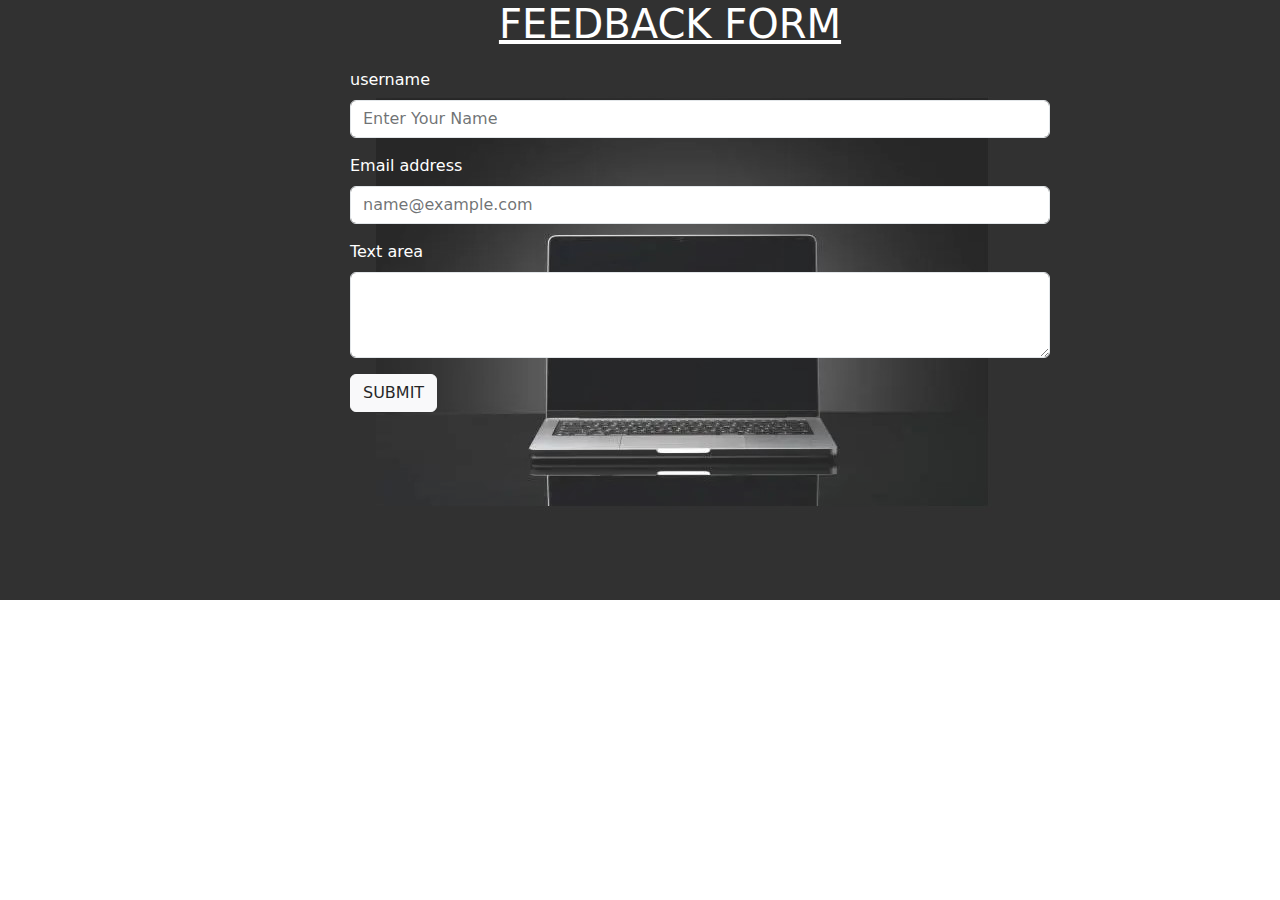
<file: project 2/feedback form.html>
<!doctype html>
<html lang="en">
  <head>
    <meta charset="utf-8">
    <meta name="viewport" content="width=device-width, initial-scale=1">
    <title>Feedback Form</title>
    <link href="https://cdn.jsdelivr.net/npm/bootstrap@5.3.3/dist/css/bootstrap.min.css" rel="stylesheet" integrity="sha384-QWTKZyjpPEjISv5WaRU9OFeRpok6YctnYmDr5pNlyT2bRjXh0JMhjY6hW+ALEwIH" crossorigin="anonymous">
  </head>

  <style>
    *{
      margin: 0;
      padding: 0;
     
    }

    .form{
      width: 700px;
     height: 500px;
      align-items: center;
      justify-content: center;
      margin-left: 350px;
      margin-right: 400px;
      margin-top: 20px;
      color: white;
     
    }

    .h1{
text-align: center;
color: white;

    }
    .bg{
      background-image: url(background.jpg);
    width: 1340px;
    height: 600px;
    opacity: 0.85;
    }
  </style>



  <body>
   
  
  <div class="bg">
           <h1 class="h1"><u>FEEDBACK FORM </u></h1> 
           <div class="form">
    <div class="mb-3" >
        <label for="exampleFormControlInput1" class="form-label">username</label>
        <input type="username" class="form-control" id="username" placeholder="Enter Your Name">
      </div>
      <div class="mb-3" >
        <label for="exampleFormControlInput1" class="form-label">Email address</label>
        <input type="email" class="form-control" id="email" placeholder="name@example.com">
      </div>
      <div class="mb-3" >
        <label for="exampleFormControlTextarea1" class="form-label">Text area</label>
        <textarea type="msg" class="form-control" id="msg" rows="3"></textarea>
      </div>

      <button type="button" class="btn btn-light" onclick="submitData()">SUBMIT</button>
    </div>
  </div>
  </body>
  <script src="./index.js"></script>
  <script src="https://cdn.jsdelivr.net/npm/bootstrap@5.3.3/dist/js/bootstrap.bundle.min.js" integrity="sha384-YvpcrYf0tY3lHB60NNkmXc5s9fDVZLESaAA55NDzOxhy9GkcIdslK1eN7N6jIeHz" crossorigin="anonymous"></script>
</html>
</file>
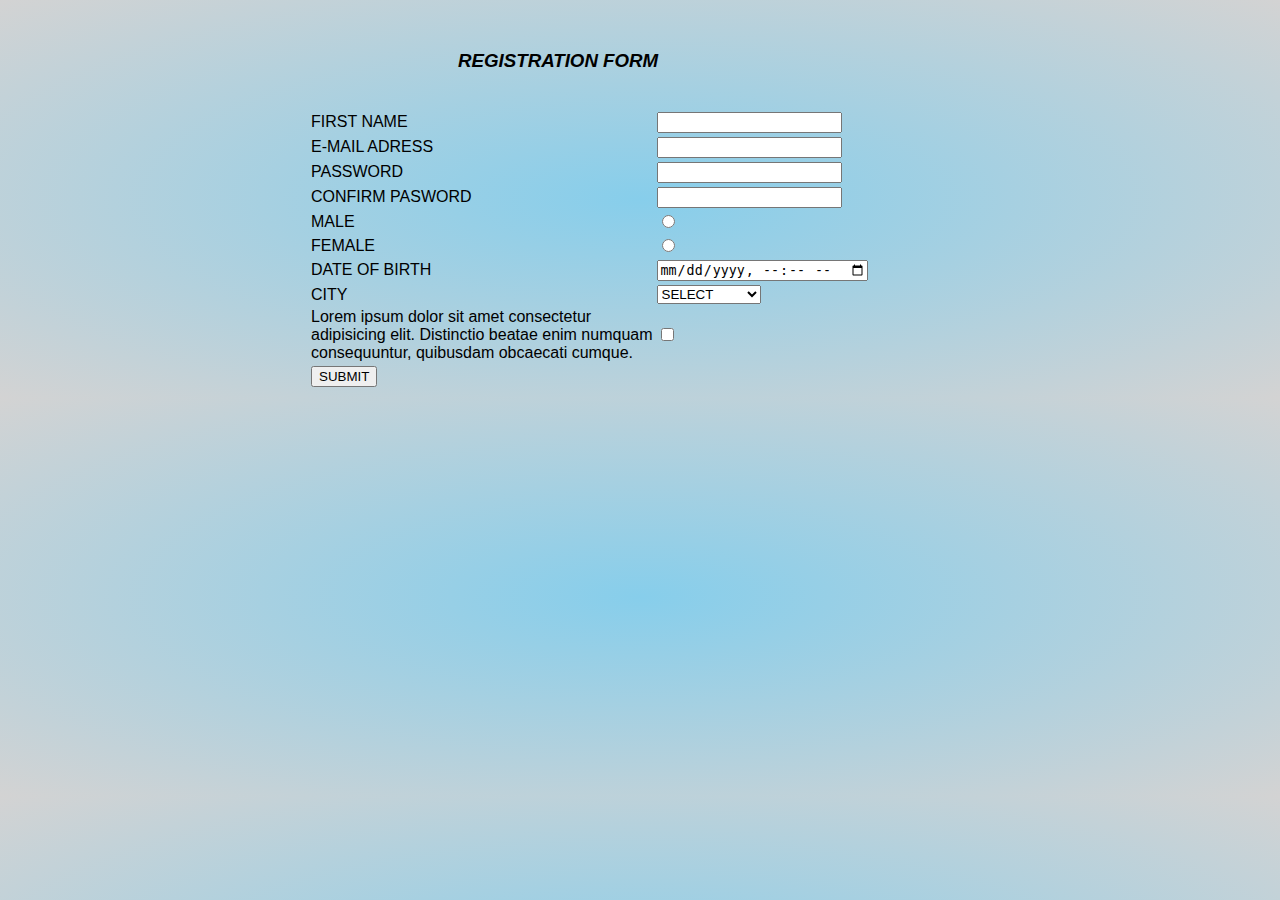
<file: project 5/forms.html>
<!DOCTYPE html>
<html lang="en">
<head>
    <meta charset="UTF-8">
    <meta name="viewport" content="width=device-width, initial-scale=1.0">
    <title>REGISTRATION FORM</title>

    <style>
        body {
            font-family: Arial, sans-serif;
            background-image: radial-gradient(skyblue,lightgray)
        }

        form{
            justify-content: center;
            align-items: center;
            margin-left: 300px;
            margin-right: 200px;
            margin-top: 50px; 
        }

        h3{
            justify-content: center;
            margin-left: 150px;
        }
    </style>

</head>

<body>

    <form>

          <h3><b><i>REGISTRATION FORM</i></b></h3>
<br>
        <table>

<tr>
    <td> FIRST NAME</td>
    <td> <input type="text" required> </td>
</tr>

<tr>
    <td> E-MAIL ADRESS</td>
    <td> <input type="email" required></td>
</tr>

<tr>
    <td> PASSWORD </td>
    <td> <input type="password" required></td>
</tr>

<tr>
    <td> CONFIRM PASWORD</td>
    <td> <input type="password" required></td>
</tr>


<tr>
    <td> MALE</td>
    <td> <input type="radio" name="gender"></td>
</tr>
<tr>
    <td> FEMALE</td>
    <td> <input type="radio" name="gender"  required></td>
</tr>


<tr>
    <td> DATE OF BIRTH </td>
    <td> <input type="datetime-local" required></td>
</tr>


<tr>
    <td>  CITY </td>
    <td> 
        <select>
            <option> SELECT </option>
            <option> KARACHI</option>
            <option> ISLAMABAD </option>
            <option> LAHORE </option>
            <option> MULTAN </option>
            <option> RAWALPINDI </option>

        </select>
    </td>
</tr>
 
<tr>
    <td> Lorem ipsum dolor sit amet consectetur <br>adipisicing elit. Distinctio beatae enim numquam <br>consequuntur, quibusdam obcaecati cumque.</td>
    <td> <input type="checkbox" required></td>
</tr>



<tr>
    
    <td> <button>SUBMIT</button></td>
    
</tr>

        </table>
    </form>
    
</body>
</html>
</file>
<file: Project 7/index.css>
*{
    margin: 0;
    padding: 0;
}

body{
    background-image: url(./img.jpg);
    background-size:cover ;
    
} 

.container{
    background: linear-gradient(rgb(161, 161, 161),rgb(240, 240, 241));
    background-size:cover ;
    display: flex;
    justify-content: center;
    align-items: center;
    width: 300px;
    height: 500px;
    text-align: center;
    
 }

h3{
    text-align: center;
}

button{
    margin-bottom:10px ;
}
.btn:hover{
   background-color: rgb(61, 60, 60);
   color: white;
   transition: 0.3s;
}

.data h3{
    font-size: 10px;
}
</file>
<file: quizapp/style.css>
/* =======================
   Global Page Styling
======================= */
body {
    font-family: "Poppins", sans-serif;
    background: linear-gradient(135deg, #027585, #b2f4fd);
    margin: 0;
    padding: 0;
    display: flex;
    justify-content: center;
    align-items: center;
    height: 100vh;
}

/* =======================
   Main Container
======================= */
.container {
    background: #fff;
    padding: 40px 30px;
    border-radius: 20px;
    box-shadow: 0px 10px 30px rgba(0,0,0,0.25);
    width: 90%;
    max-width: 500px;
    text-align: center;
    animation: fadeIn 1s ease-in-out;
}

/* =======================
   Headings
======================= */
.quizapp h1 {
    font-size: 32px;
    font-weight: bold;
    color: #333;
    margin-bottom: 25px;
    text-transform: uppercase;
    letter-spacing: 1px;
    animation: slideDown 0.8s ease;
}

#question {
    font-size: 22px;
    margin-bottom: 25px;
    font-weight: 500;
    color: #444;
    line-height: 1.5em;
    animation: fadeIn 0.8s ease;
}

/* =======================
   Buttons
======================= */
.all-buttons {
    display: flex;
    flex-direction: column;
    gap: 15px;
    animation: slideUp 0.8s ease;
}

.all-buttons button {
    padding: 14px;
    font-size: 18px;
    font-weight: 600;
    border: none;
    border-radius: 12px;
    background: #027585;
    color: #fff;
    cursor: pointer;
    transition: all 0.3s ease;
    box-shadow: 0px 4px 12px rgba(0,0,0,0.15);
}

.all-buttons button:hover {
    background: #8beffc;
    color: #444;
    transform: scale(1.05);
    box-shadow: 0px 6px 15px rgba(0,0,0,0.2);
}

.all-buttons button:active {
    transform: scale(0.97);
}

/* =======================
   Result Box
======================= */
#btns h4 {
    font-size: 22px;
    font-weight: bold;
    color: #222;
    margin-top: 20px;
    padding: 14px;
    border-radius: 12px;
    background: #f0f0f0;
    box-shadow: inset 0px 3px 8px rgba(0,0,0,0.1);
    animation: fadeIn 1s ease;
}

/* =======================
   Animations
======================= */
@keyframes fadeIn {
    from { opacity: 0; }
    to   { opacity: 1; }
}

@keyframes slideUp {
    from { transform: translateY(30px); opacity: 0; }
    to   { transform: translateY(0); opacity: 1; }
}

@keyframes slideDown {
    from { transform: translateY(-30px); opacity: 0; }
    to   { transform: translateY(0); opacity: 1; }
}

/* =======================
   Responsive Design
======================= */
@media (max-width: 600px) {
    .container {
        padding: 25px 20px;
    }
    .quizapp h1 {
        font-size: 26px;
    }
    #question {
        font-size: 18px;
    }
    .all-buttons button {
        font-size: 16px;
        padding: 12px;
    }
}
</file>
